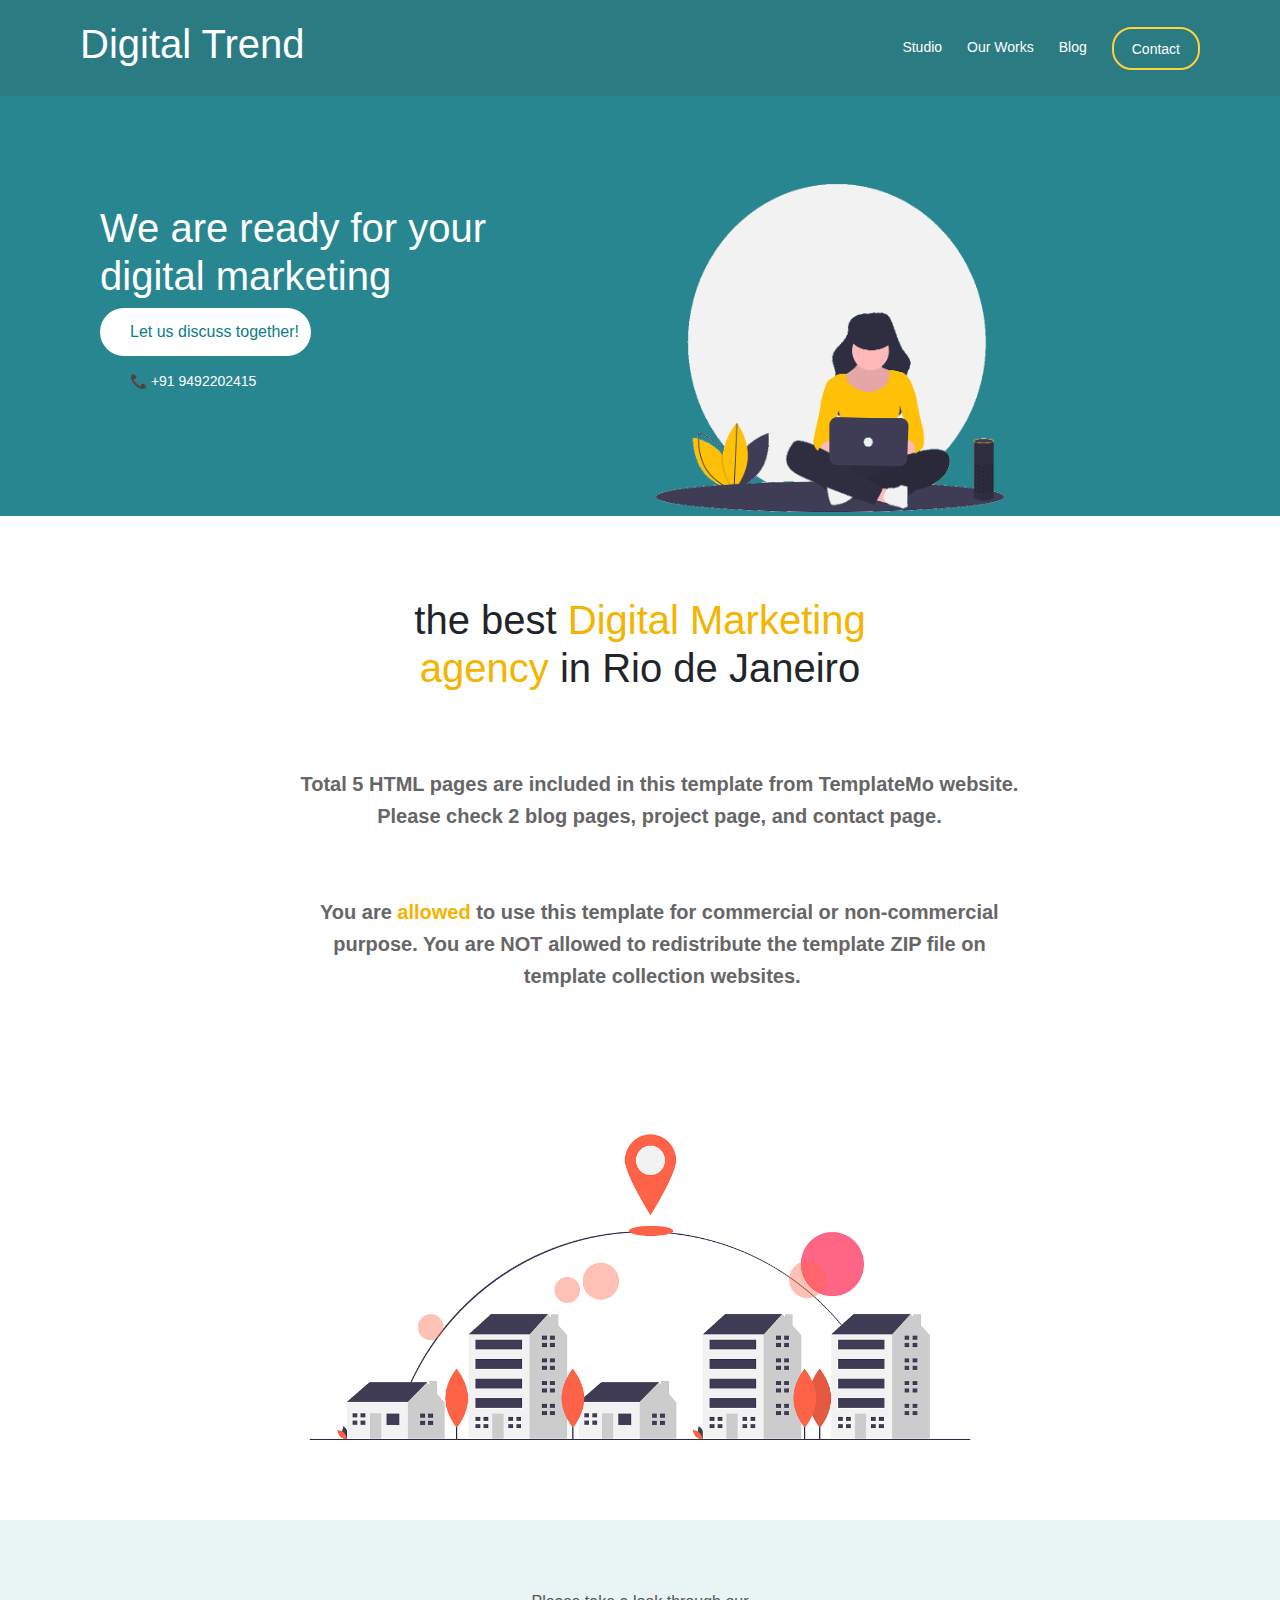
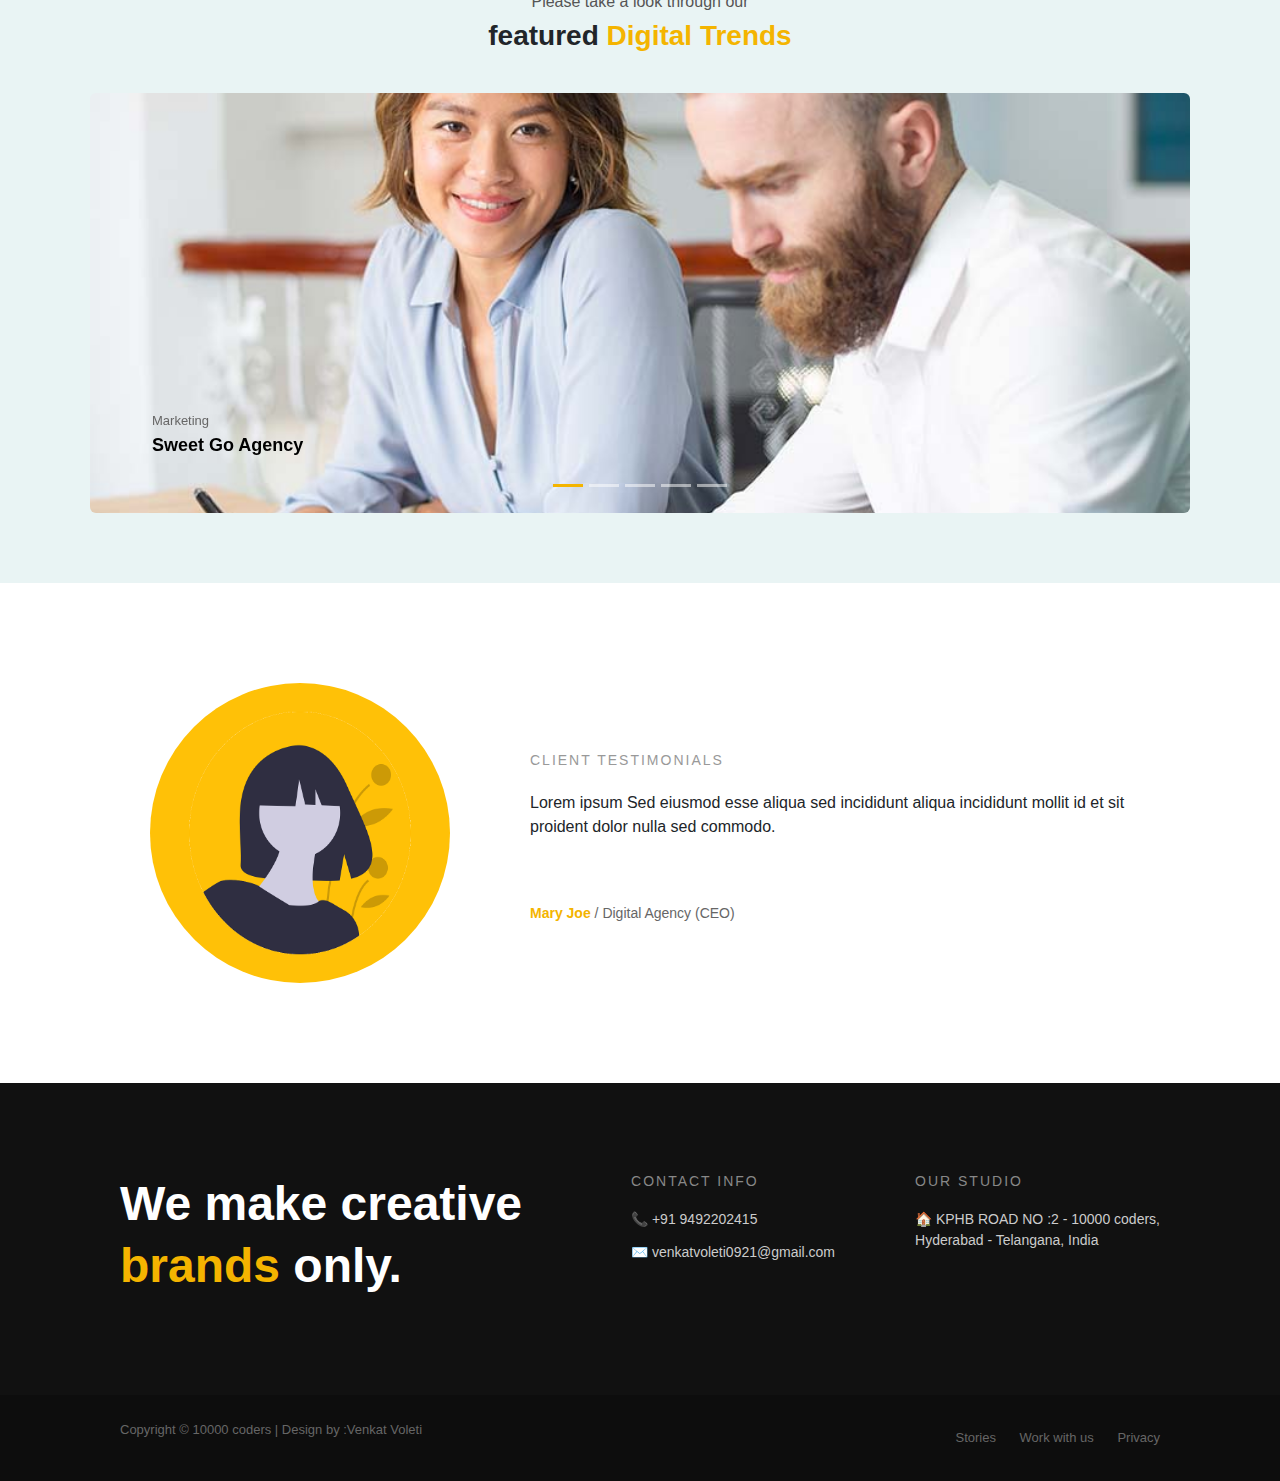
<file: index.html>
<!DOCTYPE html>
<html lang="en">
<head>
    <meta charset="UTF-8">
    <title>Digital Trend</title>
  
    <link href="https://cdn.jsdelivr.net/npm/bootstrap@5.3.2/dist/css/bootstrap.min.css" rel="stylesheet">
    <link rel="stylesheet" href="./index.css">
    <script src="https://cdn.jsdelivr.net/npm/bootstrap@5.3.8/dist/js/bootstrap.bundle.min.js" integrity="sha384-FKyoEForCGlyvwx9Hj09JcYn3nv7wiPVlz7YYwJrWVcXK/BmnVDxM+D2scQbITxI" crossorigin="anonymous"></script>
</head>
<body>

<header class="header">
    <h1 class="logo">Digital Trend</h1>

    <nav class="nav">
        <a href="./nav/studio.html">Studio</a>
        <a href="./nav/works.html">Our Works</a>
        <a href="./nav/blog.html">Blog</a>
        <a href="./nav/contact.html" class="contact-btn">Contact</a>
    </nav>
</header>
<section class="hero">
    <div class="hero-text">
        <h1>We are ready for your <br> digital marketing</h1>
        <button class="primary-btn">Let us discuss together!</button>
        <p class="phone">📞 +91 9492202415</p>
    </div>

    <div class="hero-image">
        <div class="circle">
            <p><img src="./project/working-girl.png" alt="" width="450px" height="400px"></p>
        </div>
    </div>
</section>
<section class="about">
    <h1>
        the best <span>Digital Marketing</span> <br>
        <span>agency</span> in Rio de Janeiro
    </h1><br><br>

    <pre>
       Total 5 HTML pages are included in this template from TemplateMo website.
       Please check 2 blog pages, project page, and contact page.<br>

       You are <span>allowed</span> to use this template for commercial or non-commercial
        purpose. You are NOT allowed to redistribute the template ZIP file on 
        template collection websites.
    </pre>
    <img src="./project/office.png" alt="" width="800px" height="400px">
</section>
<section class="trends-section">
  <div class="container text-center">
    <p class="small-title">Please take a look through our</p>
    <h3 class="main-title">featured <span>Digital Trends</span></h3>
    <div class="carousel-wrapper">

      <div id="carouselExampleDark" class="carousel slide" data-bs-ride="carousel">
        <div class="carousel-indicators">
          <button type="button" data-bs-target="#carouselExampleDark" data-bs-slide-to="0" class="active"></button>
          <button type="button" data-bs-target="#carouselExampleDark" data-bs-slide-to="1"></button>
          <button type="button" data-bs-target="#carouselExampleDark" data-bs-slide-to="2"></button>
          <button type="button" data-bs-target="#carouselExampleDark" data-bs-slide-to="3"></button>
          <button type="button" data-bs-target="#carouselExampleDark" data-bs-slide-to="4"></button>
        </div>
        <div class="carousel-inner">

          <div class="carousel-item active" data-bs-interval="3000">
            <img src="./project/project-image01.jpg" class="d-block w-100 carousel-img">
            <div class="carousel-caption custom-caption">
              <p>Marketing</p>
              <h5>Sweet Go Agency</h5>
            </div>
          </div>

          <div class="carousel-item" data-bs-interval="3000">
            <img src="./project/project-image02.jpg" class="d-block w-100 carousel-img">
            <div class="carousel-caption custom-caption">
              <p>Website</p>
              <h5>Smart Ladies</h5>
            </div>
          </div>

          <div class="carousel-item" data-bs-interval="3000">
            <img src="./project/project-image03.jpg" class="d-block w-100 carousel-img">
            <div class="carousel-caption custom-caption">
              <p>Branding</p>
              <h5>Shoe Factory</h5>
            </div>
          </div>

          <div class="carousel-item" data-bs-interval="3000">
            <img src="./project/project-image04.jpg" class="d-block w-100 carousel-img">
            <div class="carousel-caption custom-caption">
              <p>Social Media</p>
              <h5>Race Bicycle</h5>
            </div>
          </div>

          <div class="carousel-item" data-bs-interval="3000">
            <img src="./project/project-image05.jpg" class="d-block w-100 carousel-img">
            <div class="carousel-caption custom-caption">
              <p>Video</p>
              <h5>Ultimate HealthCare</h5>
            </div>
          </div>

        </div>
      </div>

    </div>
  </div>
</section>
<section class="testimonial">
    <div class="avatar">
        <img src="./project/female-avatar.png" alt="Client Avatar">
    </div>
    <div class="content">
       
        <p class="quote">
             <p class="label">CLIENT TESTIMONIALS</p>
            Lorem ipsum Sed eiusmod esse aliqua sed incididunt aliqua
            incididunt mollit id et sit proident dolor nulla sed commodo.
        </p><br><br>

        <p class="author">
            <span class="name">Mary Joe</span> /
            <span class="role">Digital Agency (CEO)</span>
        </p>
    </div>
</section>
<footer class="footer">
    <div class="footer-left">
        <h2>
            We make creative <br>
            <span>brands</span> only.
        </h2>
    </div>
    <div class="footer-right">
        <div class="footer-column">
            <h4>CONTACT INFO</h4>
            <p>📞 +91 9492202415</p>
            <p>✉️ venkatvoleti0921@gmail.com</p>
        </div>
        <div class="footer-column">
            <h4>OUR STUDIO</h4>
            <p>🏠 KPHB ROAD NO :2 - 10000 coders,<br>
               Hyderabad - Telangana, India</p>
        </div>
    </div>
</footer>
<div class="footer-bottom">
    <p>Copyright © 10000 coders | Design by :Venkat Voleti</p>

    <div class="footer-links">
        <a href="#">Stories</a>
        <a href="#">Work with us</a>
        <a href="#">Privacy</a>
    </div>
</div>



</body>
</html>
</file>
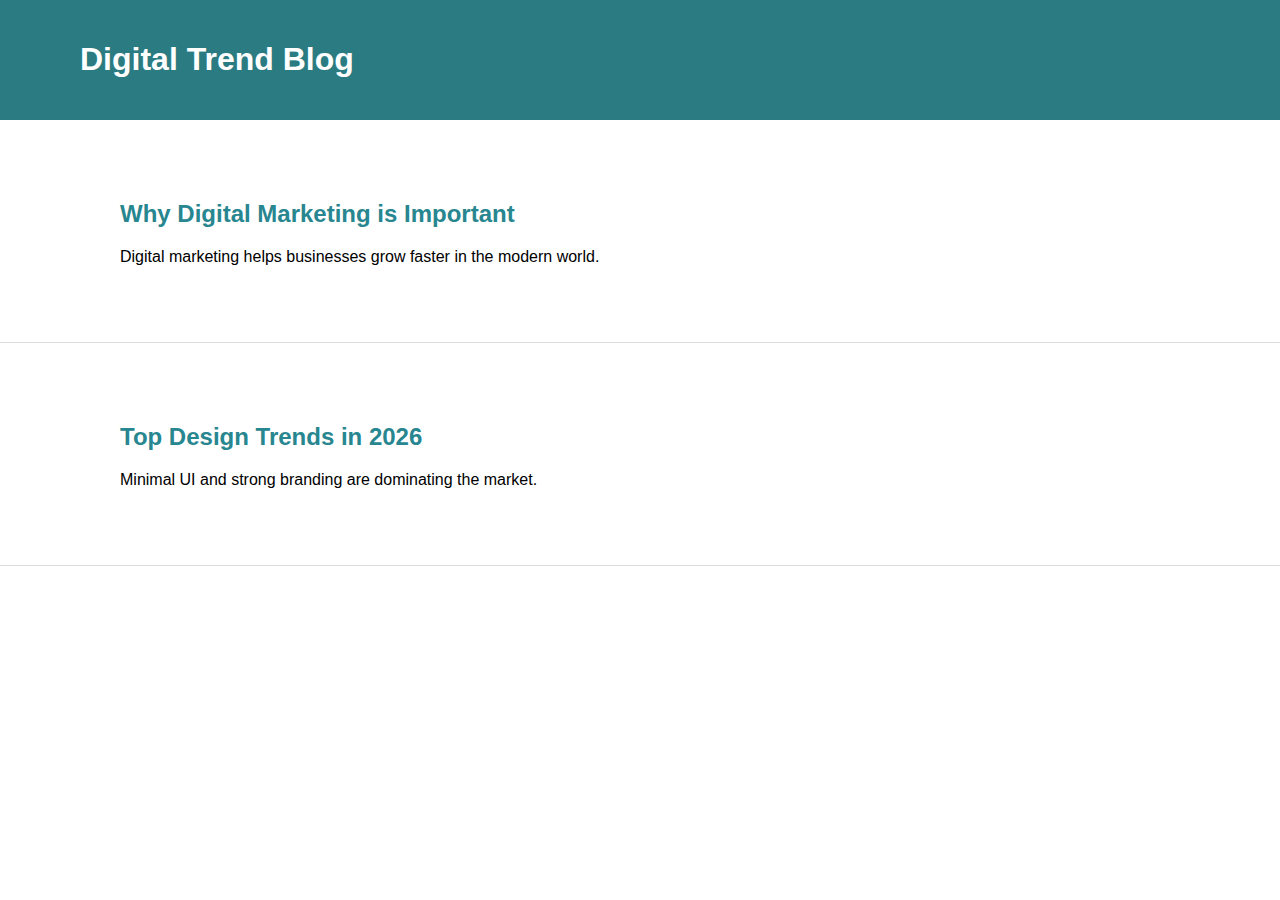
<file: nav/blog.html>
<!DOCTYPE html>
<html>
<head>
    <title>Blog | Digital Trend</title>
    <style>
        body {
            margin: 0;
            font-family: Arial;
            background: #ffffff;
        }
        header {
            background: #2b7b82;
            color: white;
            padding: 20px 80px;
        }
        article {
            padding: 60px 120px;
            border-bottom: 1px solid #ddd;
        }
        h2 {
            color: #27868f;
        }
    </style>
</head>
<body>

<header>
    <h1>Digital Trend Blog</h1>
</header>

<article>
    <h2>Why Digital Marketing is Important</h2>
    <p>Digital marketing helps businesses grow faster in the modern world.</p>
</article>

<article>
    <h2>Top Design Trends in 2026</h2>
    <p>Minimal UI and strong branding are dominating the market.</p>
</article>

</body>
</html>
</file>
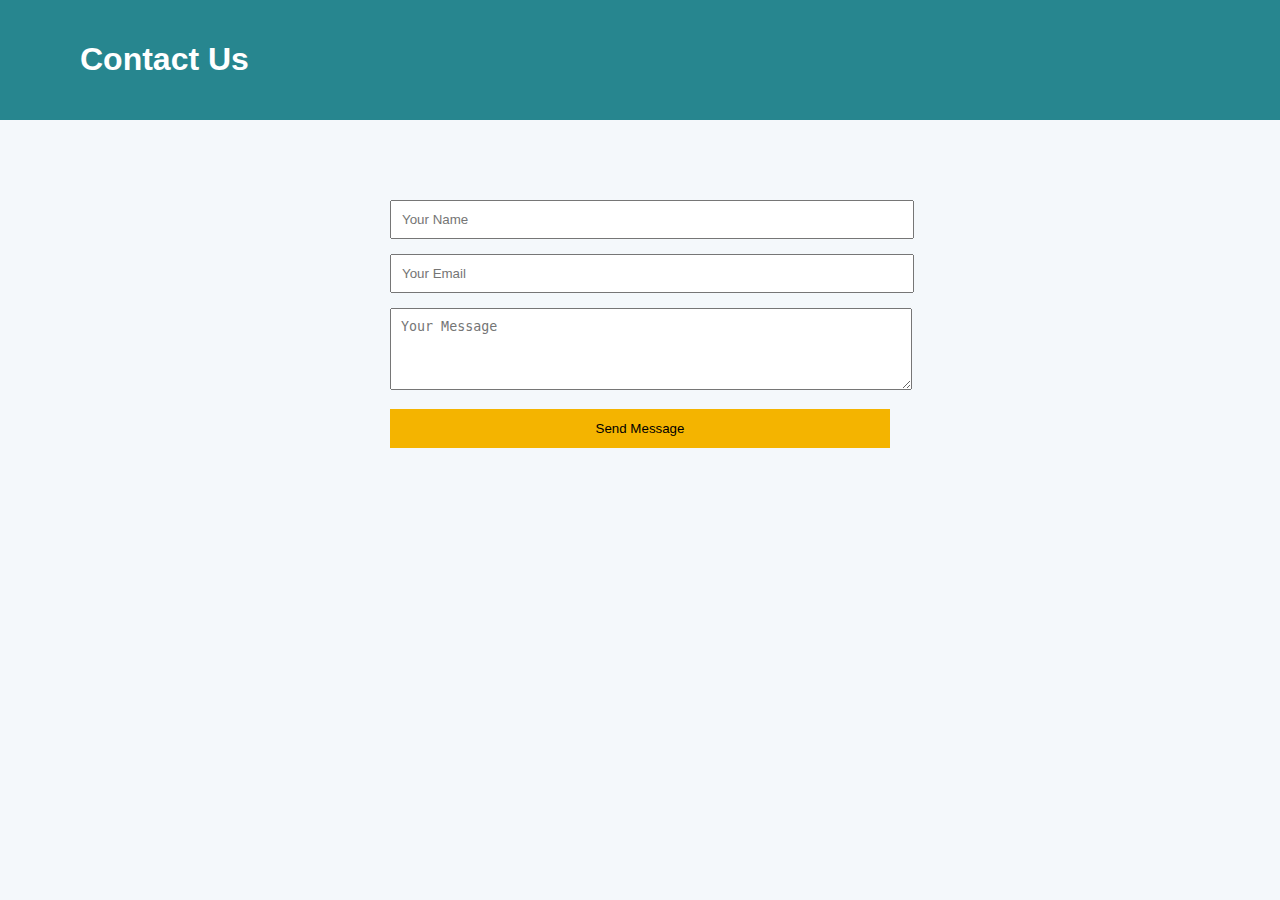
<file: nav/contact.html>
<!DOCTYPE html>
<html>
<head>
    <title>Contact | Digital Trend</title>
    <style>
        body {
            margin: 0;
            font-family: Arial;
            background: #f4f8fb;
        }
        header {
            background: #27868f;
            color: white;
            padding: 20px 80px;
        }
        section {
            padding: 80px;
            max-width: 500px;
            margin: auto;
        }
        input, textarea {
            width: 100%;
            padding: 10px;
            margin-bottom: 15px;
        }
        button {
            background: #f4b400;
            border: none;
            padding: 12px;
            width: 100%;
            cursor: pointer;
        }
    </style>
</head>
<body>

<header>
    <h1>Contact Us</h1>
</header>

<section>
    <input type="text" placeholder="Your Name">
    <input type="email" placeholder="Your Email">
    <textarea rows="4" placeholder="Your Message"></textarea>
    <button>Send Message</button>
</section>

</body>
</html>
</file>
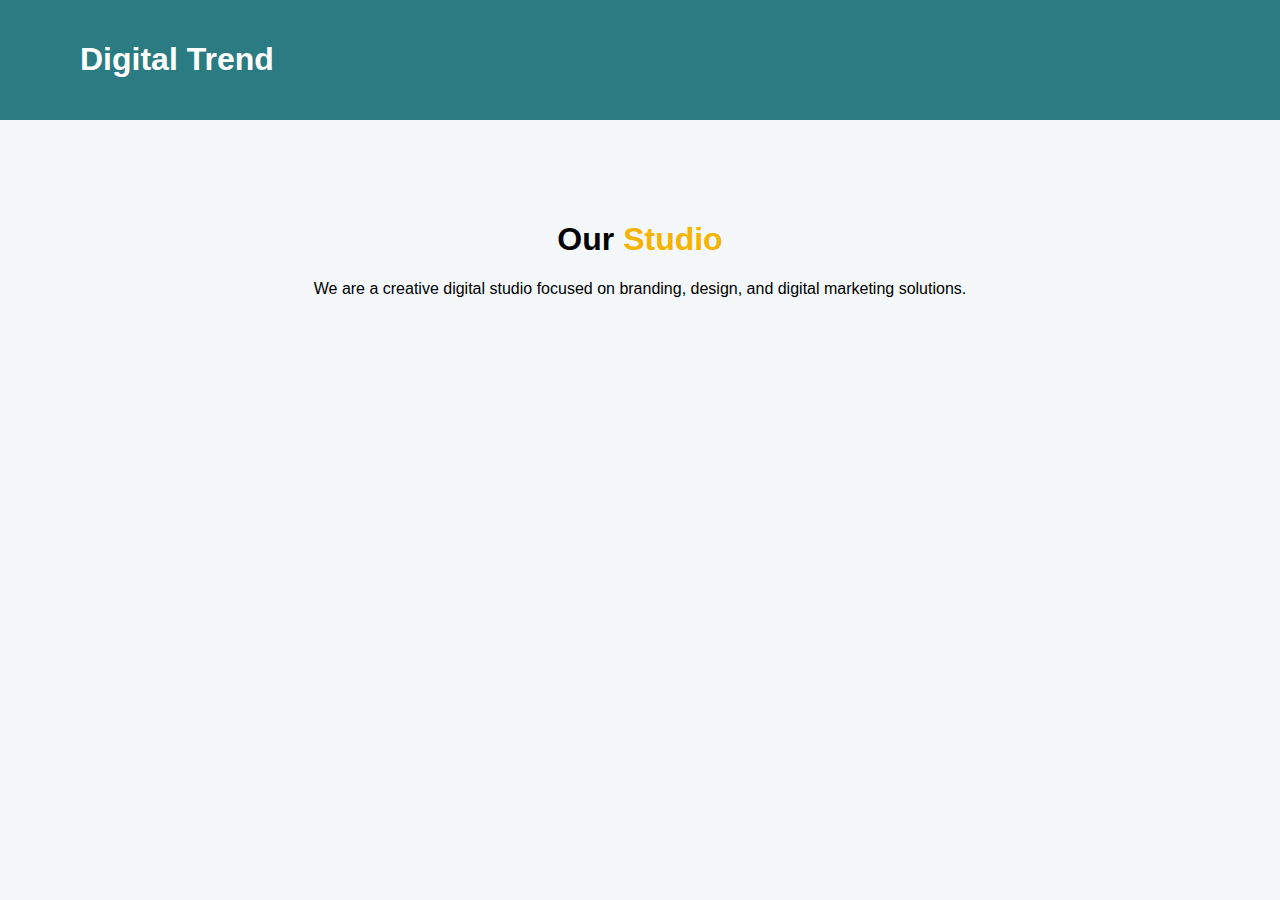
<file: nav/studio.html>
<!DOCTYPE html>
<html>
<head>
    <title>Studio | Digital Trend</title>
    <style>
        body {
            margin: 0;
            font-family: Arial;
            background: #f4f8fb;
        }
        header {
            background: #2b7b82;
            color: white;
            padding: 20px 80px;
        }
        section {
            padding: 80px;
            text-align: center;
        }
        h1 span {
            color: #f4b400;
        }
    </style>
</head>
<body>

<header>
    <h1>Digital Trend</h1>
</header>

<section>
    <h1>Our <span>Studio</span></h1>
    <p>
        We are a creative digital studio focused on branding,
        design, and digital marketing solutions.
    </p>
</section>

</body>
</html>
</file>
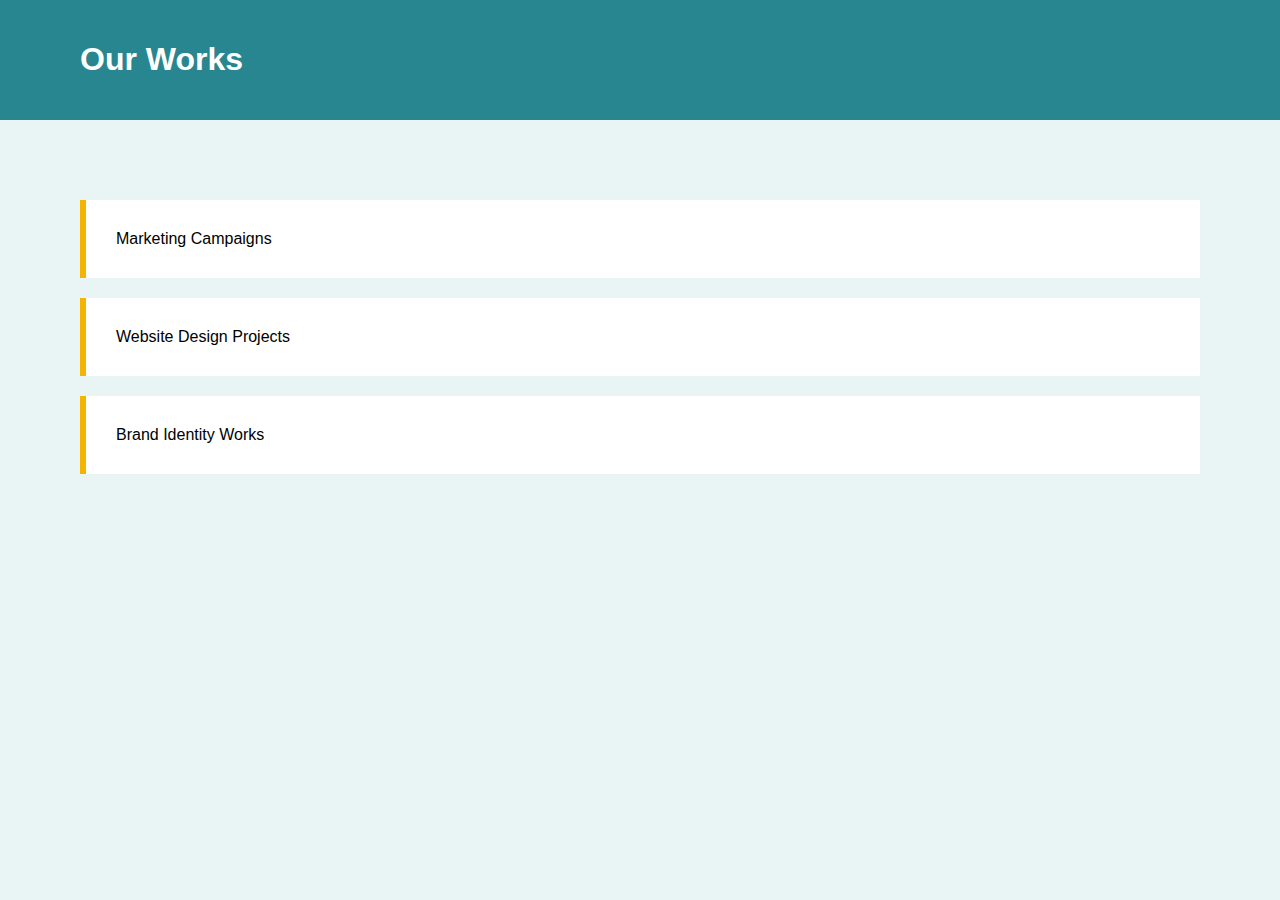
<file: nav/works.html>
<!DOCTYPE html>
<html>
<head>
    <title>Our Works | Digital Trend</title>
    <style>
        body {
            margin: 0;
            font-family: Arial;
            background: #e9f4f4;
        }
        header {
            background: #27868f;
            color: white;
            padding: 20px 80px;
        }
        section {
            padding: 80px;
        }
        .card {
            background: white;
            padding: 30px;
            margin-bottom: 20px;
            border-left: 6px solid #f4b400;
        }
    </style>
</head>
<body>

<header>
    <h1>Our Works</h1>
</header>

<section>
    <div class="card">Marketing Campaigns</div>
    <div class="card">Website Design Projects</div>
    <div class="card">Brand Identity Works</div>
</section>

</body>
</html>
</file>
<file: index.css>
* {
    margin: 0;
    padding: 0;
    box-sizing: border-box;
    font-family: Arial, Helvetica, sans-serif;
}

body {
    background: #f4f8fb;
    font-family: Arial, Helvetica, sans-serif;
}
.header {
    background-color: #2b7b82;
    padding: 20px 80px;
    display: flex;
    justify-content: space-between;
    align-items: center;
}

.logo {
    color: white;
}

.nav a {
    color: white;
    text-decoration: none;
    margin-left: 25px;
    font-size: 14px;
    align-items: center;
    padding-top: 10px;
     position: relative;
    transition: color 0.3s ease;
}

.nav a:hover {
    color: #f4b400;
}


.contact-btn {
    border: 2px solid #ffd43b;
    padding: 8px 18px;
    border-radius: 20px;
    color: #ffd43b;
     transition: all 0.3s ease;
}

.contact-btn:hover {
    background-color: #f4b400;
    color: #2b7b82;
}

.hero {
    background-color: #27868f;
    color: white;
    padding: 100px;
    display: flex;
    justify-content: space-between;
    align-items: center;
}

.hero-text h2 {
    font-size: 36px;
    margin-bottom: 20px;
    padding-left: 100px;
}

.primary-btn {
    background-color: white;
    color: #0b7c86;
    border: none;
    padding: 12px ;
    border-radius: 25px;
    cursor: pointer;
    padding-left: 30px;
    transition: all 0.3s ease;
} 

.primary-btn:hover {
    background-color: #f4b400;
    color: #000;
    transform: scale(1.05);
}


.phone {
    margin-top: 15px;
    font-size: 14px;
    padding-left: 30px;
}

.hero-image .circle {
    width: 220px;
    height: 220px;
    border-radius: 50%;
    display: flex;
    justify-content: center;
    align-items: center;
    font-size: 60px;
    padding-right: 350px;
    padding-top: 100px;
}
.about {
    justify-content: center;
    text-align: center;
    padding: 80px 200px;
}

.about span {
    color: #f4b400;
}

.about pre {
    margin-top: 20px;
    color: #666;
    font-family: 'Segoe UI', Tahoma, Geneva, Verdana, sans-serif;
    line-height: 1.6;
    font-weight: 600;
    font-size: 20px;
}
.trends-section {
    padding: 70px 0;
    background-color: #e9f4f4;
}
.small-title {
    color: #555;
    margin-bottom: 5px;
}

.main-title {
    font-weight: 600;
    margin-bottom: 40px;
}

.main-title span {
    color: #f4b400;
}
.carousel-wrapper {
    max-width: 1100px;
    margin: auto;
}
.carousel-img {
    height: 420px;
    object-fit: cover;
    border-radius: 6px;
}
.custom-caption {
    position: absolute;
    left: 40px;
    bottom: 30px;
    background: white;
    color: #000;
    padding: 18px 22px;
    border-radius: 6px;
    text-align: left;
    width: 280px;
}

.custom-caption p {
    font-size: 13px;
    margin: 0;
    color: #666;
}

.custom-caption h5 {
    font-size: 18px;
    margin-top: 5px;
    font-weight: 600;
}

.carousel-caption {
    background: none;
}
.carousel-indicators button {
    width: 30px;
    height: 3px;
    background-color: #bbb;
    border: none;
}

.carousel-indicators .active {
    background-color: #f4b400;
}


body {
    background-color: #ffffff;
}
.testimonial {
    display: flex;
    align-items: center;
    justify-content: center;
    gap: 80px;
    padding: 100px 120px;
}
.avatar img {
    width: 300px;
    height: 300px;
    border-radius: 50%;
    background-color: #ffc107; 
}
.content {
    max-width: 600px;
}
.label {
    font-size: 14px;
    letter-spacing: 2px;
    color: #999;
    margin-bottom: 20px;
}
.quote {
    font-size: 26px;
    line-height: 1.6;
    color: #222;
    margin-bottom: 25px;
}
.author {
    font-size: 14px;
    color: #666;
}

.name {
    color: #f4b400; 
    font-weight: bold;
}
.footer {
    background-color: #111;
    color: #ccc;
    padding: 90px 120px;
    display: flex;
    justify-content: space-between;
}
.footer-left h2 {
    font-size: 48px;
    font-weight: 600;
    line-height: 1.3;
    color: #fff;
}

.footer-left span {
    color: #f4b400;
}
.footer-right {
    display: flex;
    gap: 80px;
}
.footer-column h4 {
    font-size: 14px;
    letter-spacing: 2px;
    color: #888;
    margin-bottom: 20px;
}

.footer-column p {
    font-size: 14px;
    margin-bottom: 12px;
    color: #ccc;
}
.footer-bottom {
    background-color: #0d0d0d;
    padding: 25px 120px;
    display: flex;
    justify-content: space-between;
    align-items: center;
    color: #666;
    font-size: 13px;
}
.footer-links a {
    color: #666;
    text-decoration: none;
    margin-left: 20px;
}

.footer-links a:hover {
    color: #f4b400;
}

.card {
    transition: all 0.3s ease;
    cursor: pointer;
}

.card:hover {
    transform: translateY(-8px);
    box-shadow: 0 10px 25px rgba(0,0,0,0.15);
}
img {
    transition: transform 0.4s ease;
}

img:hover {
    transform: scale(1.03);
}
.footer-links a {
    transition: color 0.3s ease;
}

.footer-links a:hover {
    color: #f4b400;
}
article {
    transition: background 0.3s ease;
}

article:hover {
    background-color: #f4f8fb;
}
</file>
